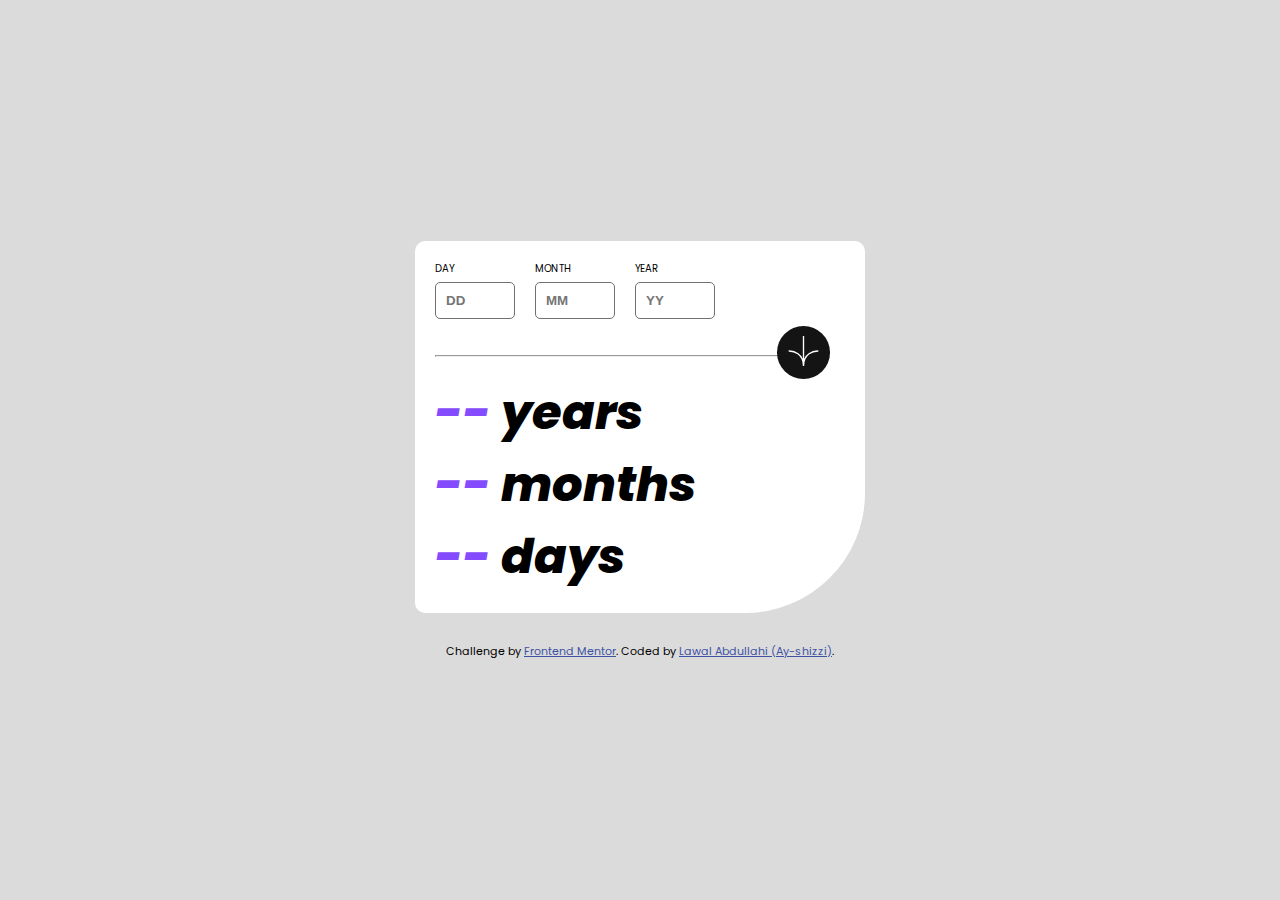
<file: index.html>
<!DOCTYPE html>
<html lang="en">
<head>
  <meta charset="UTF-8">
  <meta name="viewport" content="width=device-width, initial-scale=1.0"> <!-- displays site properly based on user's device -->

  <link rel="icon" type="image/png" sizes="32x32" href="./assets/images/favicon-32x32.png">
  
  <title>Frontend Mentor | Age calculator app</title>

  <!-- Feel free to remove these styles or customise in your own stylesheet 👍 -->
  <style>
    @import url('https://fonts.googleapis.com/css2?family=Poppins:ital,wght@0,700;1,400;1,800&display=swap');
:root{
---Purple: hsl(259, 100%, 65%);
---Light-red: hsl(0, 100%, 67%);
---White: hsl(0, 0%, 100%);
---Off-white: hsl(0, 0%, 94%);
---Light-grey: hsl(0, 0%, 86%);
---Smokey-grey: hsl(0, 1%, 44%);
---Off-black: hsl(0, 0%, 8%);
}
*{
    margin: 0;
    padding: 0;
    box-sizing: border-box;
}
body{
    display: flex;
    flex-direction: column;
    align-items: center;
    justify-content: center;
    background-color: var(---Light-grey);
    min-height: 100vh;
    font-family: 'Poppins', sans-serif;
}
.container{
    background-color: var(---White);
    border-radius: 10px;
    border-bottom-right-radius: 120px;
    padding: 20px;
    min-width: 450px;
}
.inputs{
    display: flex;
    justify-content: flex-start;
    gap: 20px;
    position: relative;
}
input{
    outline: none;
    border: 1px solid var(---Smokey-grey);
    border-radius: 5px;
    width: 80px;
    padding: 10px;
    font-weight: 700;
}
label{
    display: block;
    font-size: 10px;
    margin-bottom: 5px;
}
.error_message{
    font-family: sans-serif;
    font-style: italic;
    font-size: 8px;
    margin-top: 7px;
    color: var(---Light-red);
    visibility: hidden;
}
hr{
    margin: 20px 0;
    width: 90%;
}
button img{
    height: 30px;
}
button{
    position: absolute;
    border-radius: 50%;
    border: none;
    outline: none;
    background-color: var(---Off-black);
    padding: 10px 11px;
    right: 15px;
    top: 65px;
    cursor: pointer;
}
button:hover{
    background-color: var(---Purple);
}
h1{
    font-size: 48px;
    font-weight: 800;
    font-style: italic;
}
span{
    color: var(---Purple);
}

@media screen and (max-width: 480px){
    .container{
        min-width: 300px;
    }
    input{
        width: 50px;
        padding: 5px;
    }
    button{
        right: 110px;
        top: 60px;
    }
    h1{
        font-size: 38px;
    }
}

    .attribution { font-size: 11px; text-align: center; margin-top: 30px; }
    .attribution a { color: hsl(228, 45%, 44%); }
  </style>
</head>
<body>

  <main class="container">
    <div class="inputs">
        <div class="day">
            <label for="day">DAY</label>
            <input type="text" placeholder="DD" id="day_input">
            <p id="day_error" class="error_message">this field is required</p>
        </div>
        <div class="month">
            <label for="month">MONTH</label>
            <input type="text" placeholder="MM" id="month_input">
            <p id="month_error" class="error_message">this field is required</p>
        </div>
        <div class="year">
            <label for="year">YEAR</label>
            <input type="text" placeholder="YY" id="year_input">
            <p id="year_error" class="error_message">this field is required</p>
        </div>
        <button id="btn"><img src="./assets/images/icon-arrow.svg" alt=""></button>
    </div>
    <hr>
    <div class="output">
        <h1><span id="year_output">--</span> years</h1>
        <h1><span id="month_output">--</span> months</h1>
        <h1><span id="day_output">--</span> days</h1>
    </div>
</main>
  
  <footer class="attribution">
    Challenge by <a href="https://www.frontendmentor.io?ref=challenge" target="_blank">Frontend Mentor</a>. 
    Coded by <a href="#">Lawal Abdullahi (Ay-shizzi)</a>.
  </footer>


  <script>
const dayInput = document.getElementById('day_input');
const monthInput = document.getElementById('month_input');
const yearInput = document.getElementById('year_input');

const yearError = document.getElementById('year_error');
const monthError = document.getElementById('month_error');
const dayError = document.getElementById('day_error');

const dayOutput = document.getElementById('day_output');
const monthOutput = document.getElementById('month_output');
const yearOutput = document.getElementById('year_output');
const button = document.getElementById('btn')

button.addEventListener('click', getAge);

let date = new Date();
let year = date.getFullYear();
let day = date.getDate();
let month = date.getMonth()+1;
let months = [31, 28, 31, 30, 31, 30, 31, 31, 30, 31, 30, 31];

function getAge(){

    let m = months[monthInput.value-1];

    if (dayInput.value > day){
        day = day + months[month - 1];
        month = month - 1;
    }
    if(monthInput.value > month){
        month = month + 12;
        year = year - 1;
    }

    let dayResult = day - dayInput.value;
    let monthResult = month - monthInput.value;
    let yearResult = year - yearInput.value;

    if(dayInput.value == ''){
        dayError.style.visibility = 'visible';
        dayInput.style.border = '1px solid hsl(0, 100%, 67%)';
        dayOutput.innerHTML = '--';
    }else if(dayInput.value > m){
        dayError.style.visibility = 'visible';
        dayInput.style.border = '1px solid hsl(0, 100%, 67%)';
        dayOutput.innerHTML = '--';
    }else{
        dayOutput.innerHTML = dayResult;
        dayError.style.visibility = 'hidden';
        dayInput.style.border = '1px solid var(---Smokey-grey)';
    }

    if(monthInput.value == ''){
        monthError.style.visibility = 'visible';
        monthInput.style.border = '1px solid hsl(0, 100%, 67%)';
        monthOutput.innerHTML = '--';
    }else if(monthInput.value > 12){
        monthError.style.visibility = 'visible';
        monthInput.style.border = '1px solid hsl(0, 100%, 67%)';
        monthOutput.innerHTML = '--';
    }else{
        monthOutput.innerHTML = monthResult;
        monthError.style.visibility = 'hidden';
        monthInput.style.border = '1px solid var(---Smokey-grey)';
    }
    
    if(yearInput.value == ''){
        yearError.style.visibility = 'visible';
        yearInput.style.border = '1px solid hsl(0, 100%, 67%)';
        yearOutput.innerHTML = '--';
    }else if(yearInput.value > year){
        yearError.style.visibility = 'visible';
        yearInput.style.border = '1px solid hsl(0, 100%, 67%)';
        yearOutput.innerHTML = '--';
    }
    else{
        yearOutput.innerHTML = yearResult;
        yearError.style.visibility = 'hidden';
        yearInput.style.border = '1px solid var(---Smokey-grey)';
    }
}
  </script>
</body>
</html>
</file>
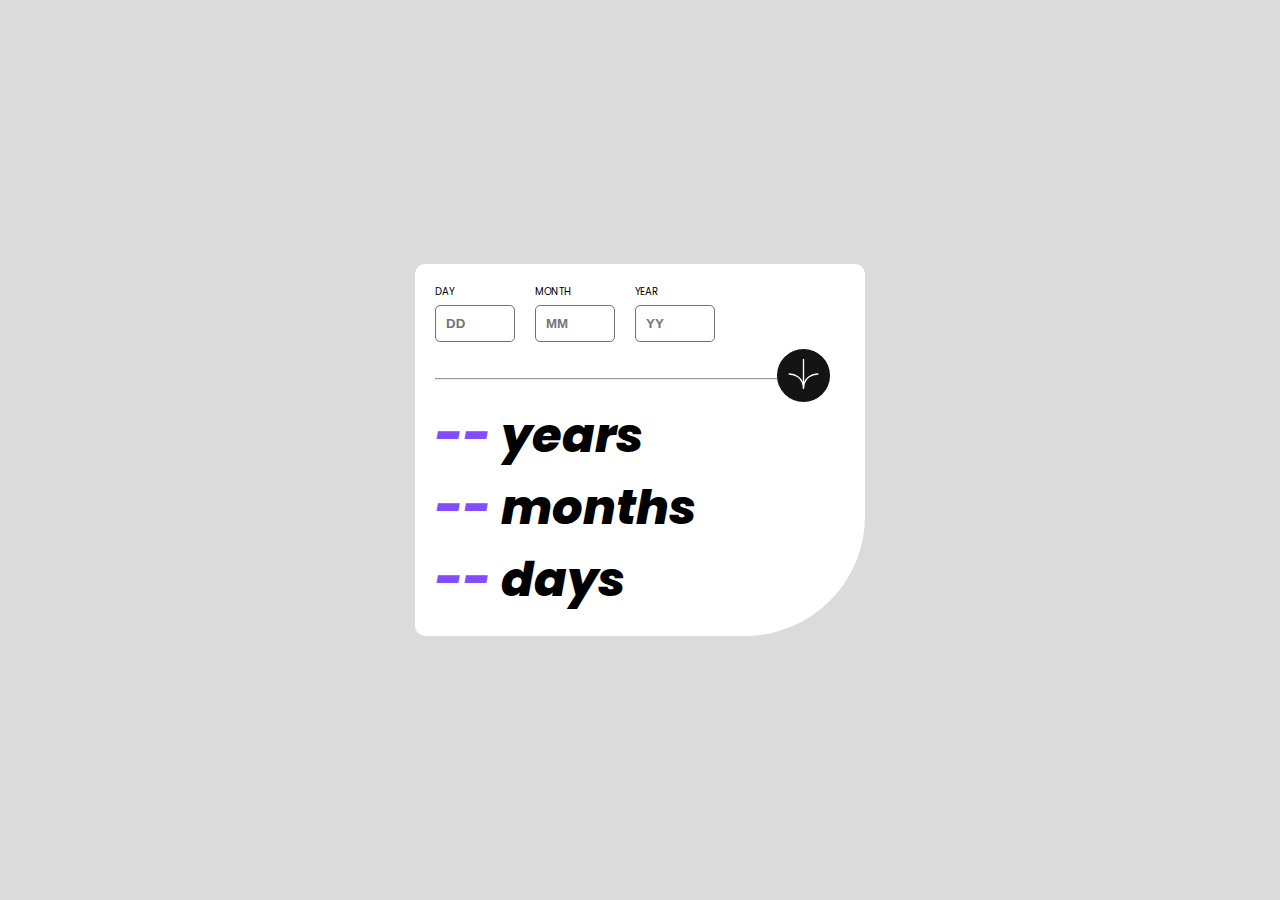
<file: mysolution.html>
<!DOCTYPE html>
<html lang="en">
<head>
    <meta charset="UTF-8">
    <meta http-equiv="X-UA-Compatible" content="IE=edge">
    <meta name="viewport" content="width=device-width, initial-scale=1.0">
    <link rel="stylesheet" href="mysolution.css">
    <title>Document</title>
</head>
<body>
    
    <main class="container">
        <div class="inputs">
            <div class="day">
                <label for="day">DAY</label>
                <input type="text" placeholder="DD" id="day_input">
                <p id="day_error" class="error_message">this field is required</p>
            </div>
            <div class="month">
                <label for="month">MONTH</label>
                <input type="text" placeholder="MM" id="month_input">
                <p id="month_error" class="error_message">this field is required</p>
            </div>
            <div class="year">
                <label for="year">YEAR</label>
                <input type="text" placeholder="YY" id="year_input">
                <p id="year_error" class="error_message">this field is required</p>
            </div>
            <button id="btn"><img src="./assets/images/icon-arrow.svg" alt=""></button>
        </div>
        <hr>
        <div class="output">
            <h1><span id="year_output">--</span> years</h1>
            <h1><span id="month_output">--</span> months</h1>
            <h1><span id="day_output">--</span> days</h1>
        </div>
    </main>

    <script src="mysolution.js"></script>
</body>
</html>
</file>
<file: mysolution.css>
@import url('https://fonts.googleapis.com/css2?family=Poppins:ital,wght@0,700;1,400;1,800&display=swap');
:root{
---Purple: hsl(259, 100%, 65%);
---Light-red: hsl(0, 100%, 67%);
---White: hsl(0, 0%, 100%);
---Off-white: hsl(0, 0%, 94%);
---Light-grey: hsl(0, 0%, 86%);
---Smokey-grey: hsl(0, 1%, 44%);
---Off-black: hsl(0, 0%, 8%);
}
*{
    margin: 0;
    padding: 0;
    box-sizing: border-box;
}
body{
    display: flex;
    align-items: center;
    justify-content: center;
    background-color: var(---Light-grey);
    min-height: 100vh;
    font-family: 'Poppins', sans-serif;
}
.container{
    background-color: var(---White);
    border-radius: 10px;
    border-bottom-right-radius: 120px;
    padding: 20px;
    min-width: 450px;
}
.inputs{
    display: flex;
    justify-content: flex-start;
    gap: 20px;
    position: relative;
}
input{
    outline: none;
    border: 1px solid var(---Smokey-grey);
    border-radius: 5px;
    width: 80px;
    padding: 10px;
    font-weight: 700;
}
label{
    display: block;
    font-size: 10px;
    margin-bottom: 5px;
}
.error_message{
    font-family: sans-serif;
    font-style: italic;
    font-size: 8px;
    margin-top: 7px;
    color: var(---Light-red);
    visibility: hidden;
}
hr{
    margin: 20px 0;
    width: 90%;
}
button img{
    height: 30px;
}
button{
    position: absolute;
    border-radius: 50%;
    border: none;
    outline: none;
    background-color: var(---Off-black);
    padding: 10px 11px;
    right: 15px;
    top: 65px;
    cursor: pointer;
}
button:hover{
    background-color: var(---Purple);
}
h1{
    font-size: 48px;
    font-weight: 800;
    font-style: italic;
}
span{
    color: var(---Purple);
}

@media screen and (max-width: 480px){
    .container{
        min-width: 300px;
    }
    input{
        width: 50px;
        padding: 5px;
    }
    button{
        right: 110px;
        top: 60px;
    }
    h1{
        font-size: 38px;
    }
}
</file>
